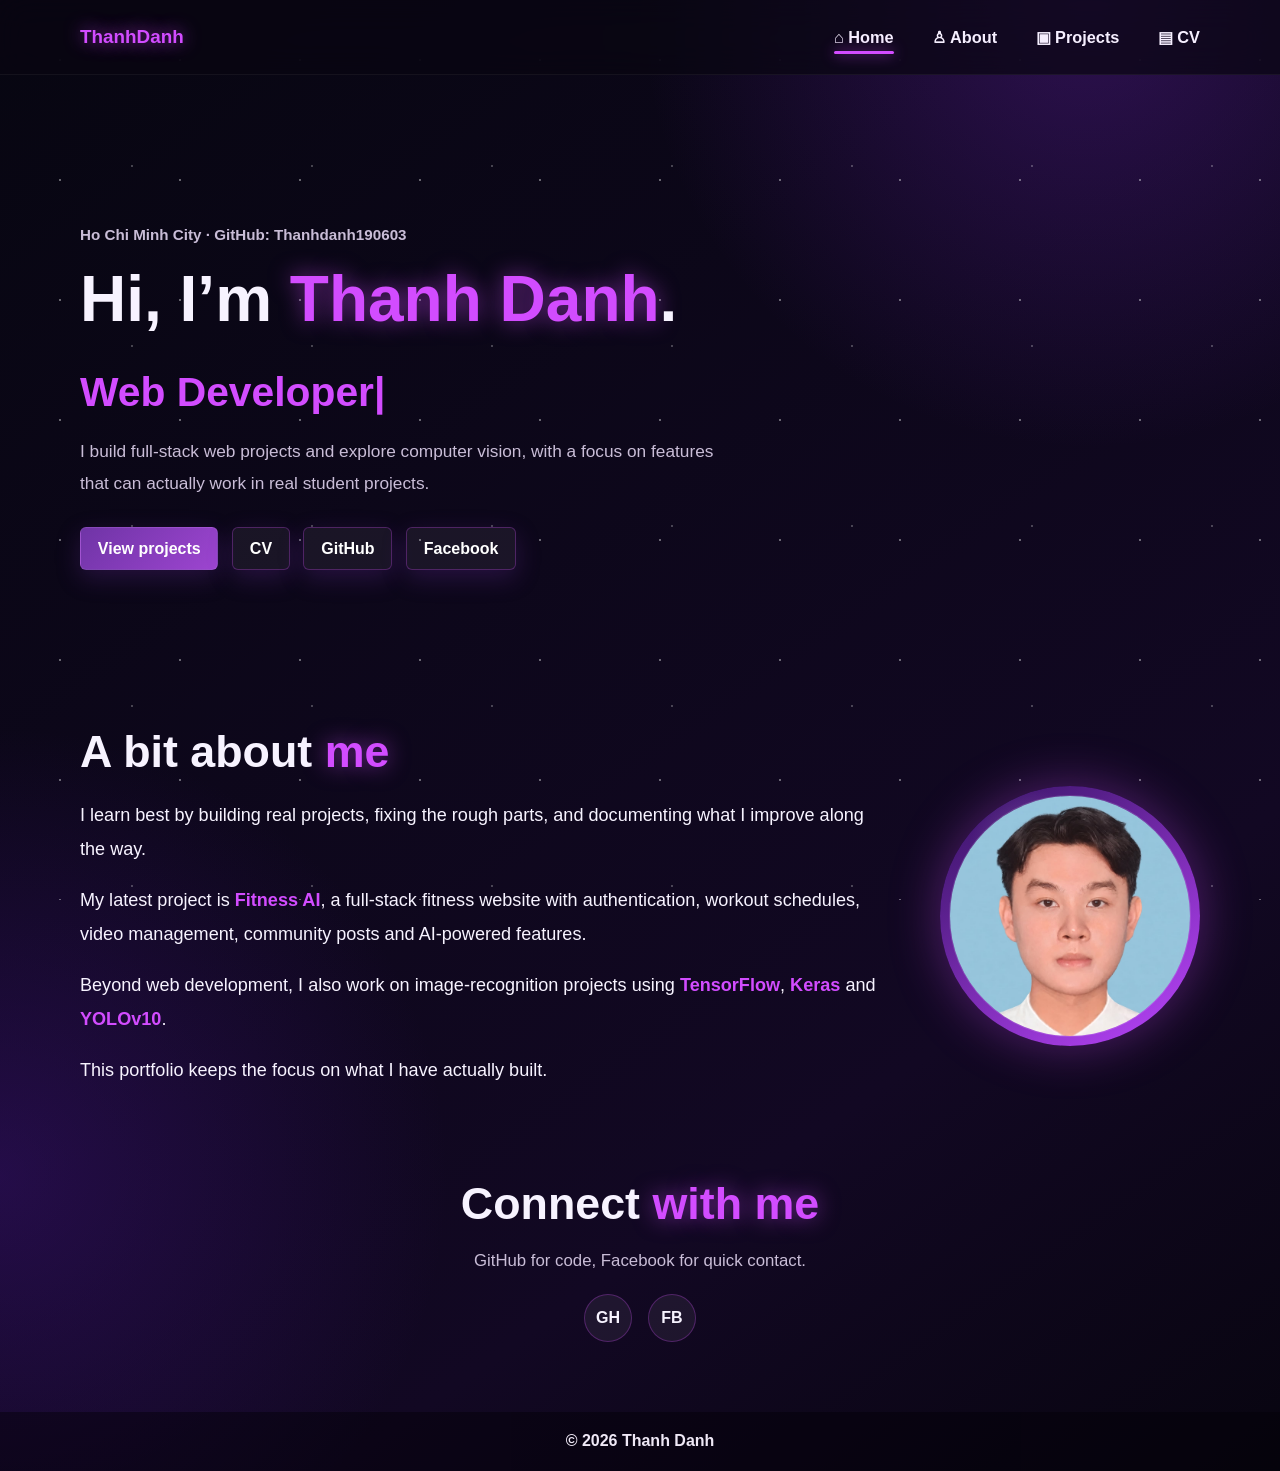
<file: index.html>
<!doctype html>
<html lang="en">
  <head>
    <meta charset="utf-8">
    <meta name="viewport" content="width=device-width, initial-scale=1">
    <title>Thanh Danh | Portfolio</title>
    <meta name="description" content="Portfolio of Thanh Danh, an IT student focused on full-stack web development and computer vision projects.">
    <link rel="icon" type="image/svg+xml" href="data:image/svg+xml,%3Csvg xmlns='http://www.w3.org/2000/svg' viewBox='0 0 64 64'%3E%3Crect width='64' height='64' rx='12' fill='%23070611'/%3E%3Cpath d='M18 37 9 32l9-5v6l10-10h8L22 37h-4Zm28-10 9 5-9 5v-6L36 41h-8l14-14h4Z' fill='%23d24cff'/%3E%3C/svg%3E">
    <link rel="stylesheet" href="/style.css">
  </head>
  <body>
    <header class="site-header">
      <nav class="nav" aria-label="Primary navigation">
        <a class="brand" href="/">ThanhDanh</a>
        <button class="nav-toggle" type="button" aria-label="Open navigation" aria-expanded="false">☰</button>
        <div class="nav-links">
          <a class="active" href="/">⌂ Home</a>
          <a href="/about/">♙ About</a>
          <a href="/project/">▣ Projects</a>
          <a href="/cv/">▤ CV</a>
        </div>
      </nav>
    </header>

    <main class="page">
      <section class="hero" aria-labelledby="home-title">
        <div class="hero-copy">
          <p class="eyebrow">Ho Chi Minh City · GitHub: Thanhdanh190603</p>
          <h1 id="home-title">Hi, I’m <span class="accent">Thanh Danh</span>.</h1>
          <p class="typed" data-typed aria-live="polite"></p>
          <p class="hero-note">I build full-stack web projects and explore computer vision, with a focus on features that can actually work in real student projects.</p>
          <div class="hero-actions">
            <a class="button" href="/project/">View projects</a>
            <a class="button secondary" href="/cv/">CV</a>
            <a class="button secondary" href="https://github.com/Thanhdanh190603">GitHub</a>
            <a class="button secondary" href="https://www.facebook.com/dodanh2030">Facebook</a>
          </div>
        </div>
      </section>

      <section class="intro" aria-labelledby="intro-title">
        <div>
          <h2 class="section-title" id="intro-title">A bit about <span class="accent">me</span></h2>
          <div class="copy">
            <p>I learn best by building real projects, fixing the rough parts, and documenting what I improve along the way.</p>
            <p>My latest project is <strong>Fitness AI</strong>, a full-stack fitness website with authentication, workout schedules, video management, community posts and AI-powered features.</p>
            <p>Beyond web development, I also work on image-recognition projects using <strong>TensorFlow</strong>, <strong>Keras</strong> and <strong>YOLOv10</strong>.</p>
            <p>This portfolio keeps the focus on what I have actually built.</p>
          </div>
        </div>
        <div class="avatar" aria-label="Portrait of Thanh Danh">
          <img src="/assets/profile-photo.jpg" alt="">
        </div>
      </section>

      <section class="social" aria-labelledby="social-title">
        <h2 class="section-title" id="social-title">Connect <span class="accent">with me</span></h2>
        <p>GitHub for code, Facebook for quick contact.</p>
        <div class="social-links">
          <a class="icon-link" href="https://github.com/Thanhdanh190603" aria-label="GitHub profile">GH</a>
          <a class="icon-link" href="https://www.facebook.com/dodanh2030" aria-label="Facebook profile">FB</a>
        </div>
      </section>
    </main>

    <footer class="site-footer">© 2026 Thanh Danh</footer>
    <script src="/app.js"></script>
  </body>
</html>
</file>
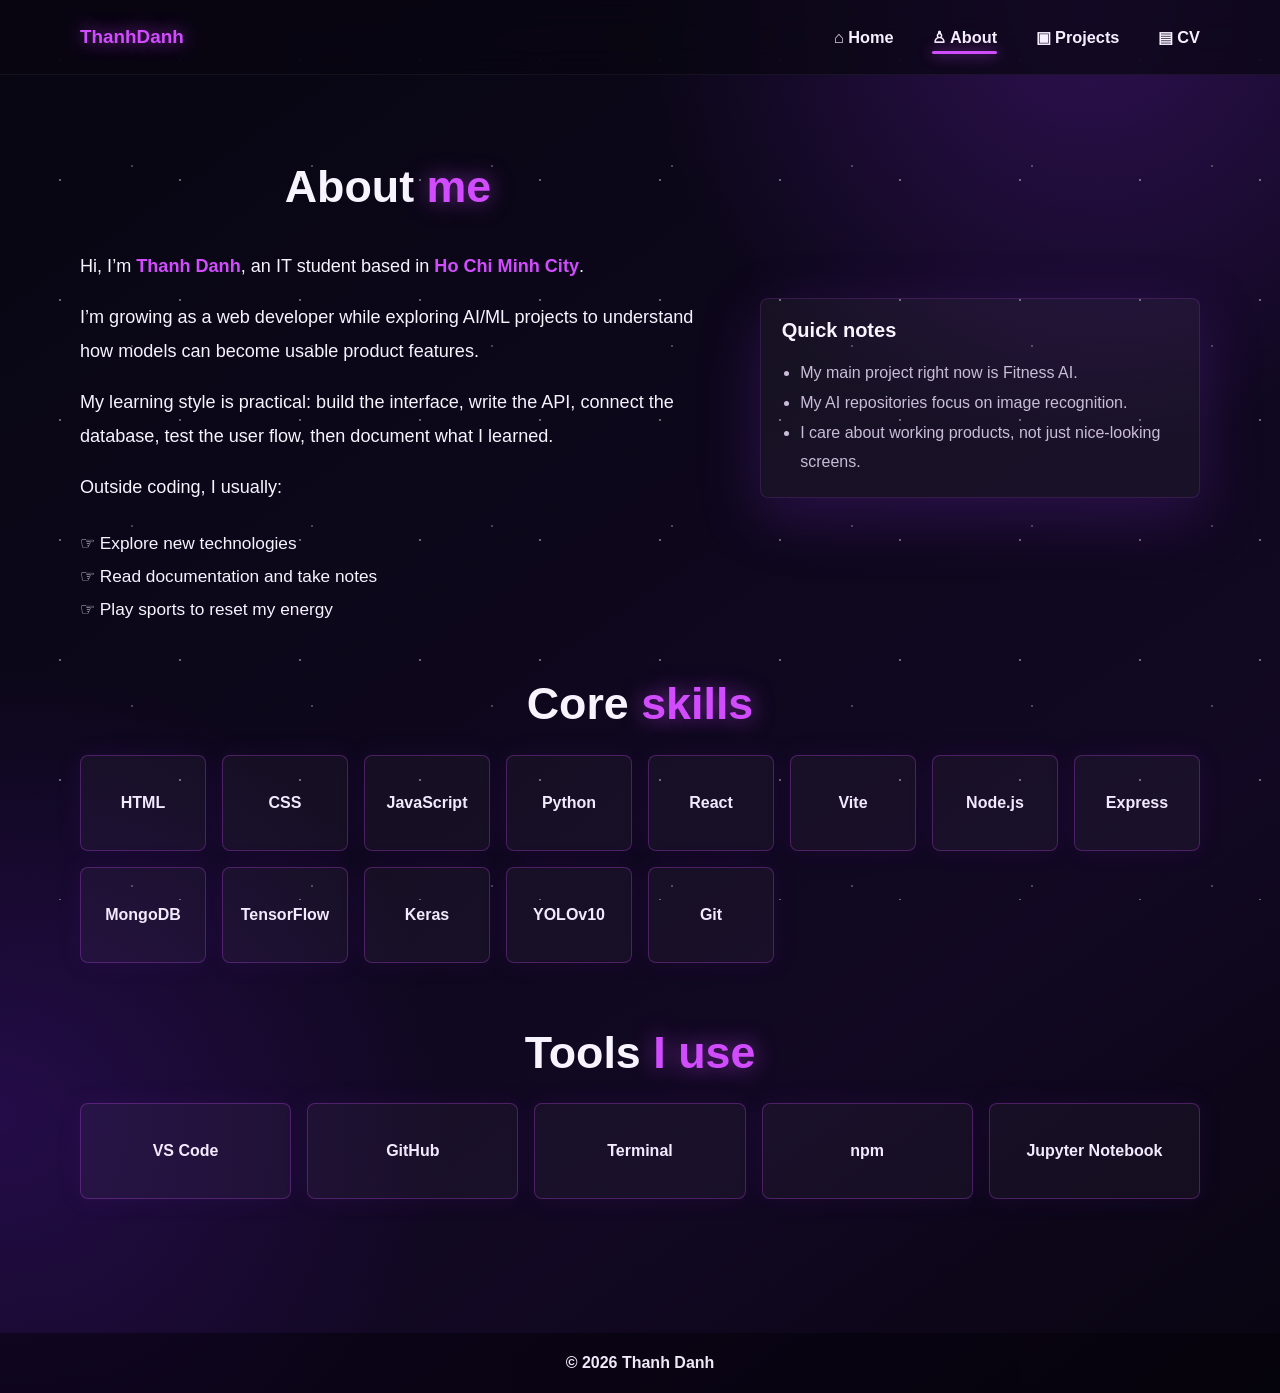
<file: about/index.html>
<!doctype html>
<html lang="en">
  <head>
    <meta charset="utf-8">
    <meta name="viewport" content="width=device-width, initial-scale=1">
    <title>About | Thanh Danh</title>
    <meta name="description" content="About Thanh Danh, his skills, tools and current learning focus.">
    <link rel="icon" type="image/svg+xml" href="data:image/svg+xml,%3Csvg xmlns='http://www.w3.org/2000/svg' viewBox='0 0 64 64'%3E%3Crect width='64' height='64' rx='12' fill='%23070611'/%3E%3Cpath d='M18 37 9 32l9-5v6l10-10h8L22 37h-4Zm28-10 9 5-9 5v-6L36 41h-8l14-14h4Z' fill='%23d24cff'/%3E%3C/svg%3E">
    <link rel="stylesheet" href="/style.css">
  </head>
  <body>
    <header class="site-header">
      <nav class="nav" aria-label="Primary navigation">
        <a class="brand" href="/">ThanhDanh</a>
        <button class="nav-toggle" type="button" aria-label="Open navigation" aria-expanded="false">☰</button>
        <div class="nav-links">
          <a href="/">⌂ Home</a>
          <a class="active" href="/about/">♙ About</a>
          <a href="/project/">▣ Projects</a>
          <a href="/cv/">▤ CV</a>
        </div>
      </nav>
    </header>

    <main class="page">
      <section class="about-grid" aria-labelledby="about-title">
        <div class="copy">
          <h1 class="section-title" id="about-title">About <span class="accent">me</span></h1>
          <p>Hi, I’m <strong>Thanh Danh</strong>, an IT student based in <strong>Ho Chi Minh City</strong>.</p>
          <p>I’m growing as a web developer while exploring AI/ML projects to understand how models can become usable product features.</p>
          <p>My learning style is practical: build the interface, write the API, connect the database, test the user flow, then document what I learned.</p>
          <p>Outside coding, I usually:</p>
          <ul class="activity-list">
            <li>☞ Explore new technologies</li>
            <li>☞ Read documentation and take notes</li>
            <li>☞ Play sports to reset my energy</li>
          </ul>
        </div>
        <aside class="repo-note">
          <h2>Quick notes</h2>
          <ul>
            <li>My main project right now is Fitness AI.</li>
            <li>My AI repositories focus on image recognition.</li>
            <li>I care about working products, not just nice-looking screens.</li>
          </ul>
        </aside>
      </section>

      <section aria-labelledby="skills-title">
        <h2 class="section-title" id="skills-title">Core <span class="accent">skills</span></h2>
        <div class="skill-cloud">
          <div class="skill">HTML</div>
          <div class="skill">CSS</div>
          <div class="skill">JavaScript</div>
          <div class="skill">Python</div>
          <div class="skill">React</div>
          <div class="skill">Vite</div>
          <div class="skill">Node.js</div>
          <div class="skill">Express</div>
          <div class="skill">MongoDB</div>
          <div class="skill">TensorFlow</div>
          <div class="skill">Keras</div>
          <div class="skill">YOLOv10</div>
          <div class="skill">Git</div>
        </div>
      </section>

      <section aria-labelledby="tools-title">
        <h2 class="section-title" id="tools-title">Tools <span class="accent">I use</span></h2>
        <div class="tool-cloud">
          <div class="skill">VS Code</div>
          <div class="skill">GitHub</div>
          <div class="skill">Terminal</div>
          <div class="skill">npm</div>
          <div class="skill">Jupyter Notebook</div>
        </div>
      </section>
    </main>

    <footer class="site-footer">© 2026 Thanh Danh</footer>
    <script src="/app.js"></script>
  </body>
</html>
</file>
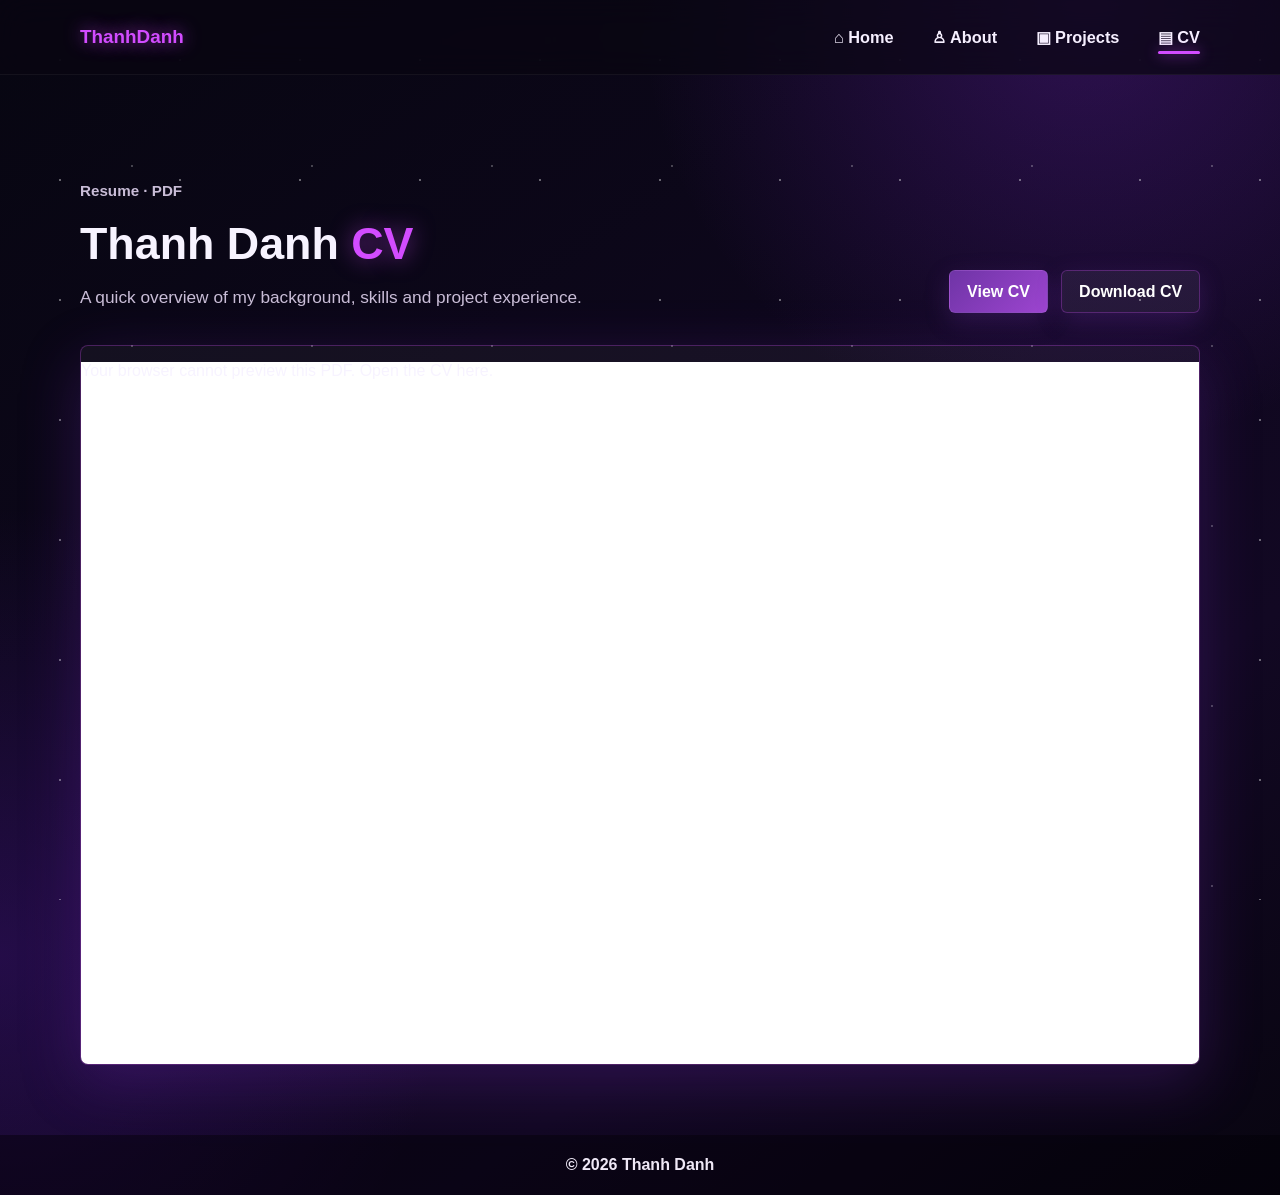
<file: cv/index.html>
<!doctype html>
<html lang="en">
  <head>
    <meta charset="utf-8">
    <meta name="viewport" content="width=device-width, initial-scale=1">
    <title>CV | Thanh Danh</title>
    <meta name="description" content="View or download Thanh Danh's CV.">
    <link rel="icon" type="image/svg+xml" href="data:image/svg+xml,%3Csvg xmlns='http://www.w3.org/2000/svg' viewBox='0 0 64 64'%3E%3Crect width='64' height='64' rx='12' fill='%23070611'/%3E%3Cpath d='M18 37 9 32l9-5v6l10-10h8L22 37h-4Zm28-10 9 5-9 5v-6L36 41h-8l14-14h4Z' fill='%23d24cff'/%3E%3C/svg%3E">
    <link rel="stylesheet" href="/style.css">
  </head>
  <body>
    <header class="site-header">
      <nav class="nav" aria-label="Primary navigation">
        <a class="brand" href="/">ThanhDanh</a>
        <button class="nav-toggle" type="button" aria-label="Open navigation" aria-expanded="false">☰</button>
        <div class="nav-links">
          <a href="/">⌂ Home</a>
          <a href="/about/">♙ About</a>
          <a href="/project/">▣ Projects</a>
          <a class="active" href="/cv/">▤ CV</a>
        </div>
      </nav>
    </header>

    <main class="page">
      <section class="cv-hero" aria-labelledby="cv-title">
        <div>
          <p class="eyebrow">Resume · PDF</p>
          <h1 class="section-title" id="cv-title">Thanh Danh <span class="accent">CV</span></h1>
          <p class="cv-note">A quick overview of my background, skills and project experience.</p>
        </div>
        <div class="cv-actions">
          <a class="button" href="/assets/thanh-danh-cv.pdf" target="_blank" rel="noreferrer">View CV</a>
          <a class="button secondary" href="/assets/thanh-danh-cv.pdf" download>Download CV</a>
        </div>
      </section>

      <section class="cv-panel" aria-label="CV preview">
        <object class="pdf-frame" data="/assets/thanh-danh-cv.pdf" type="application/pdf">
          <p>Your browser cannot preview this PDF. <a href="/assets/thanh-danh-cv.pdf">Open the CV here.</a></p>
        </object>
      </section>
    </main>

    <footer class="site-footer">© 2026 Thanh Danh</footer>
    <script src="/app.js"></script>
  </body>
</html>
</file>
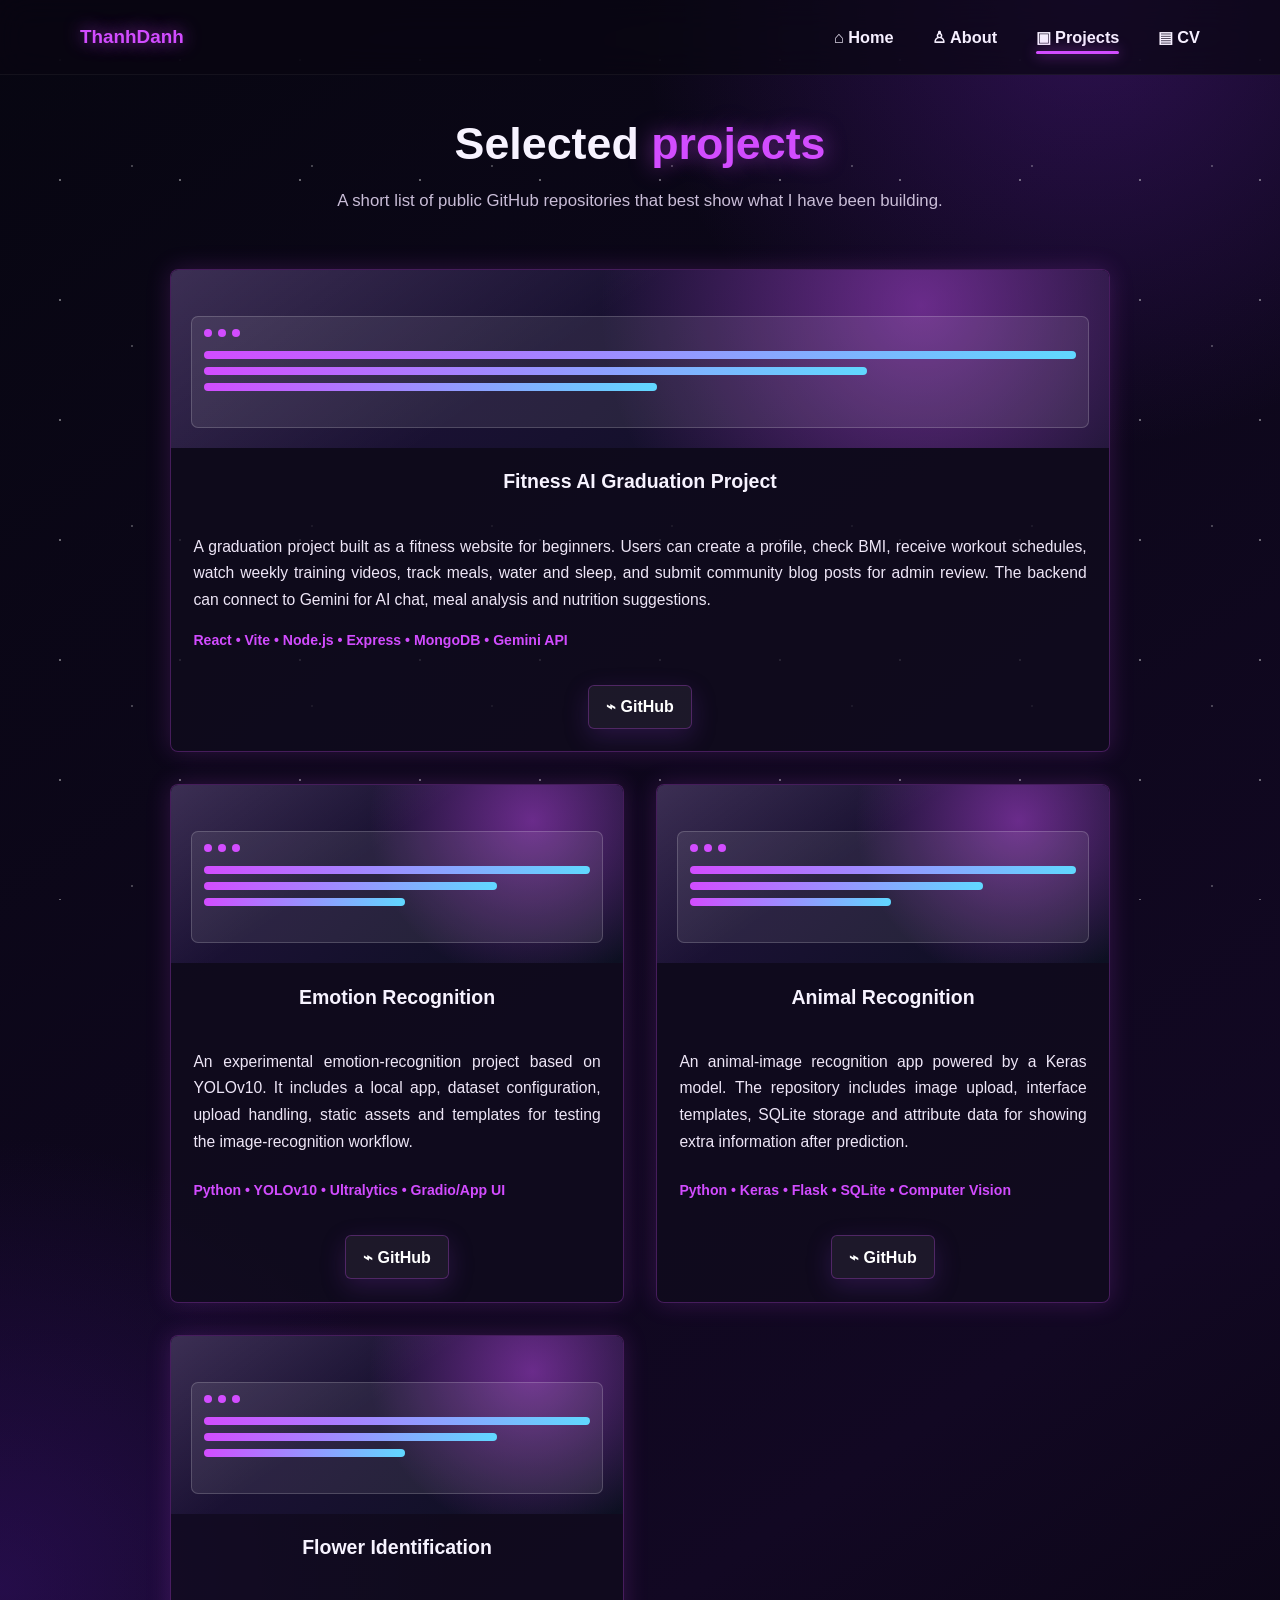
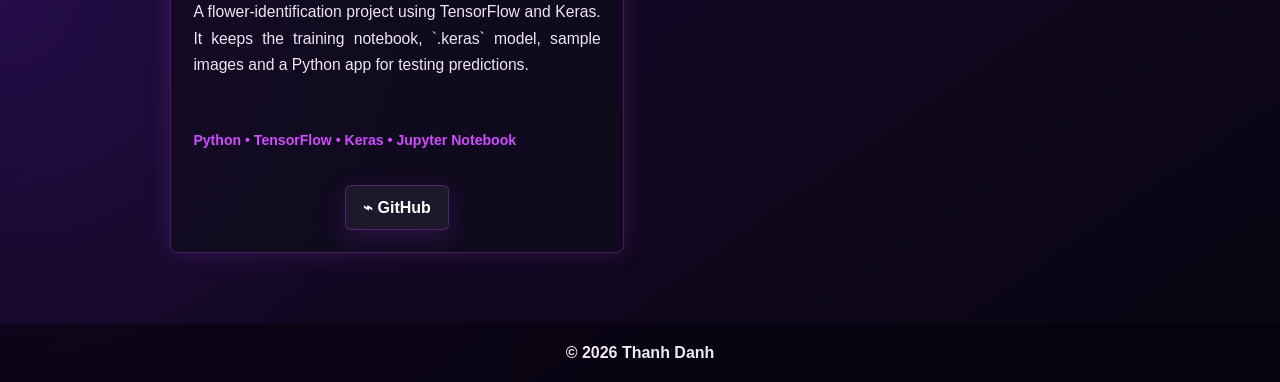
<file: project/index.html>
<!doctype html>
<html lang="en">
  <head>
    <meta charset="utf-8">
    <meta name="viewport" content="width=device-width, initial-scale=1">
    <title>Projects | Thanh Danh</title>
    <meta name="description" content="GitHub projects by Thanh Danh: Fitness AI, emotion recognition, animal recognition and flower identification.">
    <link rel="icon" type="image/svg+xml" href="data:image/svg+xml,%3Csvg xmlns='http://www.w3.org/2000/svg' viewBox='0 0 64 64'%3E%3Crect width='64' height='64' rx='12' fill='%23070611'/%3E%3Cpath d='M18 37 9 32l9-5v6l10-10h8L22 37h-4Zm28-10 9 5-9 5v-6L36 41h-8l14-14h4Z' fill='%23d24cff'/%3E%3C/svg%3E">
    <link rel="stylesheet" href="/style.css">
  </head>
  <body>
    <header class="site-header">
      <nav class="nav" aria-label="Primary navigation">
        <a class="brand" href="/">ThanhDanh</a>
        <button class="nav-toggle" type="button" aria-label="Open navigation" aria-expanded="false">☰</button>
        <div class="nav-links">
          <a href="/">⌂ Home</a>
          <a href="/about/">♙ About</a>
          <a class="active" href="/project/">▣ Projects</a>
          <a href="/cv/">▤ CV</a>
        </div>
      </nav>
    </header>

    <main class="page">
      <section class="project-heading" aria-labelledby="project-title">
        <h1 class="section-title" id="project-title">Selected <span class="accent">projects</span></h1>
        <p>A short list of public GitHub repositories that best show what I have been building.</p>
      </section>

      <section class="projects" aria-label="Project list">
        <article class="project-card featured">
          <div class="project-preview" aria-hidden="true">
            <div class="window"><span class="dots"><i></i><i></i><i></i></span><span class="bars"><i></i><i></i><i></i></span></div>
          </div>
          <div class="project-body">
            <h2>Fitness AI Graduation Project</h2>
            <p>A graduation project built as a fitness website for beginners. Users can create a profile, check BMI, receive workout schedules, watch weekly training videos, track meals, water and sleep, and submit community blog posts for admin review. The backend can connect to Gemini for AI chat, meal analysis and nutrition suggestions.</p>
            <div class="tech-stack">React • Vite • Node.js • Express • MongoDB • Gemini API</div>
            <div class="card-actions">
              <a class="button secondary" href="https://github.com/Thanhdanh190603/fitness-ai-graduation-project">⌁ GitHub</a>
            </div>
          </div>
        </article>

        <article class="project-card">
          <div class="project-preview" aria-hidden="true">
            <div class="window"><span class="dots"><i></i><i></i><i></i></span><span class="bars"><i></i><i></i><i></i></span></div>
          </div>
          <div class="project-body">
            <h2>Emotion Recognition</h2>
            <p>An experimental emotion-recognition project based on YOLOv10. It includes a local app, dataset configuration, upload handling, static assets and templates for testing the image-recognition workflow.</p>
            <div class="tech-stack">Python • YOLOv10 • Ultralytics • Gradio/App UI</div>
            <div class="card-actions">
              <a class="button secondary" href="https://github.com/Thanhdanh190603/emotional-recognition">⌁ GitHub</a>
            </div>
          </div>
        </article>

        <article class="project-card">
          <div class="project-preview" aria-hidden="true">
            <div class="window"><span class="dots"><i></i><i></i><i></i></span><span class="bars"><i></i><i></i><i></i></span></div>
          </div>
          <div class="project-body">
            <h2>Animal Recognition</h2>
            <p>An animal-image recognition app powered by a Keras model. The repository includes image upload, interface templates, SQLite storage and attribute data for showing extra information after prediction.</p>
            <div class="tech-stack">Python • Keras • Flask • SQLite • Computer Vision</div>
            <div class="card-actions">
              <a class="button secondary" href="https://github.com/Thanhdanh190603/animal-recognition">⌁ GitHub</a>
            </div>
          </div>
        </article>

        <article class="project-card">
          <div class="project-preview" aria-hidden="true">
            <div class="window"><span class="dots"><i></i><i></i><i></i></span><span class="bars"><i></i><i></i><i></i></span></div>
          </div>
          <div class="project-body">
            <h2>Flower Identification</h2>
            <p>A flower-identification project using TensorFlow and Keras. It keeps the training notebook, `.keras` model, sample images and a Python app for testing predictions.</p>
            <div class="tech-stack">Python • TensorFlow • Keras • Jupyter Notebook</div>
            <div class="card-actions">
              <a class="button secondary" href="https://github.com/Thanhdanh190603/flower-edentification">⌁ GitHub</a>
            </div>
          </div>
        </article>
      </section>
    </main>

    <footer class="site-footer">© 2026 Thanh Danh</footer>
    <script src="/app.js"></script>
  </body>
</html>
</file>
<file: style.css>
:root {
  --bg: #070611;
  --bg-2: #120823;
  --panel: rgba(17, 12, 29, 0.76);
  --panel-strong: rgba(24, 15, 43, 0.92);
  --text: #f7f3ff;
  --muted: #c9bdd7;
  --purple: #d24cff;
  --violet: #8e4dff;
  --line: rgba(210, 76, 255, 0.28);
  --shadow: 0 18px 60px rgba(118, 44, 190, 0.28);
  font-family: "Inter", "Segoe UI", Arial, sans-serif;
}

* {
  box-sizing: border-box;
}

html {
  scroll-behavior: smooth;
}

body {
  margin: 0;
  min-height: 100vh;
  background:
    radial-gradient(circle at 85% 0%, rgba(116, 37, 196, 0.32), transparent 28rem),
    radial-gradient(circle at 0% 80%, rgba(72, 21, 143, 0.38), transparent 28rem),
    linear-gradient(145deg, var(--bg), var(--bg-2) 72%, #080510);
  color: var(--text);
  overflow-x: hidden;
}

body::before {
  content: "";
  position: fixed;
  inset: 0;
  pointer-events: none;
  background-image:
    radial-gradient(circle, rgba(255, 255, 255, 0.85) 0 1px, transparent 1.4px),
    radial-gradient(circle, rgba(255, 255, 255, 0.55) 0 1px, transparent 1.2px);
  background-position: 0 0, 42px 76px;
  background-size: 120px 120px, 180px 180px;
  opacity: 0.45;
}

a {
  color: inherit;
  text-decoration: none;
}

img {
  display: block;
  max-width: 100%;
}

.site-header {
  position: fixed;
  top: 0;
  left: 0;
  z-index: 20;
  width: 100%;
  background: rgba(9, 7, 18, 0.7);
  border-bottom: 1px solid rgba(255, 255, 255, 0.05);
  backdrop-filter: blur(16px);
}

.nav {
  width: min(1120px, calc(100% - 40px));
  height: 74px;
  margin: 0 auto;
  display: flex;
  align-items: center;
  justify-content: space-between;
}

.brand {
  font-size: 1.18rem;
  font-weight: 800;
  color: var(--purple);
  text-shadow: 0 0 18px rgba(210, 76, 255, 0.75);
}

.nav-toggle {
  display: none;
  width: 42px;
  height: 42px;
  border: 1px solid var(--line);
  border-radius: 8px;
  background: rgba(255, 255, 255, 0.04);
  color: var(--text);
  font-size: 1.35rem;
}

.nav-links {
  display: flex;
  gap: clamp(1rem, 3vw, 2.5rem);
  align-items: center;
}

.nav-links a {
  position: relative;
  display: inline-flex;
  align-items: center;
  gap: 0.42rem;
  padding: 0.48rem 0;
  color: #f6efff;
  font-size: 1.02rem;
  font-weight: 650;
}

.nav-links a::after {
  content: "";
  position: absolute;
  left: 0;
  bottom: 0;
  width: 100%;
  height: 3px;
  transform: scaleX(0);
  transform-origin: center;
  border-radius: 999px;
  background: var(--purple);
  box-shadow: 0 0 14px rgba(210, 76, 255, 0.8);
  transition: transform 180ms ease;
}

.nav-links a:hover::after,
.nav-links a.active::after {
  transform: scaleX(1);
}

.page {
  position: relative;
  z-index: 1;
  width: min(1120px, calc(100% - 40px));
  margin: 0 auto;
  padding: 118px 0 70px;
}

.hero {
  min-height: 560px;
  display: grid;
  grid-template-columns: minmax(0, 780px);
  align-items: center;
}

.eyebrow {
  margin: 0 0 1.2rem;
  color: var(--muted);
  font-size: 0.95rem;
  font-weight: 800;
  letter-spacing: 0;
}

.hero-copy h1 {
  margin: 0;
  font-size: clamp(2.25rem, 5vw, 4rem);
  line-height: 1.18;
  font-weight: 760;
}

.wave {
  display: inline-block;
  transform-origin: 70% 70%;
  animation: wave 2.2s infinite;
}

.accent {
  color: var(--purple);
  text-shadow: 0 0 22px rgba(210, 76, 255, 0.56);
}

.typed {
  min-height: 3rem;
  margin: 2rem 0 0;
  color: var(--purple);
  font-size: clamp(1.7rem, 3.5vw, 2.55rem);
  font-weight: 800;
}

.hero-note {
  margin: 1.2rem 0 0;
  max-width: 640px;
  color: var(--muted);
  font-size: 1.08rem;
  line-height: 1.8;
}

.hero-actions {
  display: flex;
  gap: 0.85rem;
  flex-wrap: wrap;
  margin-top: 1.8rem;
}

.hero-art,
.about-art,
.repo-note {
  overflow: hidden;
  border-radius: 8px;
  border: 1px solid rgba(210, 76, 255, 0.16);
  box-shadow: var(--shadow);
}

.hero-art img,
.about-art img {
  width: 100%;
  height: 100%;
  min-height: 360px;
  object-fit: cover;
}

.intro {
  display: grid;
  grid-template-columns: minmax(0, 1.35fr) 260px;
  gap: clamp(2rem, 5vw, 4rem);
  align-items: center;
  padding: 3rem 0 1rem;
}

.section-title {
  margin: 0 0 1.4rem;
  text-align: center;
  font-size: clamp(2rem, 4vw, 2.8rem);
  font-weight: 760;
}

.intro .section-title {
  text-align: left;
}

.copy {
  color: var(--text);
  font-size: 1.13rem;
  line-height: 1.85;
}

.copy strong {
  color: var(--purple);
}

.avatar {
  aspect-ratio: 1;
  border-radius: 50%;
  display: grid;
  place-items: center;
  background:
    radial-gradient(circle at 35% 25%, rgba(255, 255, 255, 0.2), transparent 24%),
    linear-gradient(145deg, #32115f, #bd45ff);
  box-shadow: 0 0 50px rgba(210, 76, 255, 0.34);
  padding: 0.55rem;
}

.avatar img {
  width: 100%;
  height: 100%;
  border-radius: inherit;
  object-fit: cover;
  object-position: center 40%;
  border: 1px solid rgba(255, 255, 255, 0.14);
}

.social {
  padding: 3.5rem 0 0;
  text-align: center;
}

.social p {
  color: var(--muted);
  font-size: 1.05rem;
}

.social-links {
  display: flex;
  justify-content: center;
  gap: 1rem;
  flex-wrap: wrap;
  margin-top: 1.4rem;
}

.icon-link {
  width: 48px;
  height: 48px;
  display: grid;
  place-items: center;
  border: 1px solid var(--line);
  border-radius: 50%;
  background: rgba(255, 255, 255, 0.06);
  color: var(--text);
  font-weight: 800;
  transition: transform 160ms ease, background 160ms ease, box-shadow 160ms ease;
}

.icon-link:hover {
  transform: translateY(-3px);
  background: rgba(210, 76, 255, 0.2);
  box-shadow: 0 0 22px rgba(210, 76, 255, 0.36);
}

.about-grid {
  display: grid;
  grid-template-columns: minmax(0, 1.05fr) minmax(280px, 0.75fr);
  gap: clamp(2rem, 5vw, 4rem);
  align-items: center;
  min-height: 560px;
}

.repo-note {
  padding: 1.3rem;
  background: rgba(255, 255, 255, 0.045);
}

.repo-note h2 {
  margin: 0 0 1rem;
  font-size: 1.25rem;
}

.repo-note ul {
  margin: 0;
  padding-left: 1.15rem;
  color: var(--muted);
  line-height: 1.85;
}

.activity-list {
  margin: 1.4rem 0 1.6rem;
  padding: 0;
  list-style: none;
  color: var(--text);
  font-size: 1.08rem;
  line-height: 1.9;
}

.quote {
  margin: 1.4rem 0 0;
  color: #b89cd0;
  font-size: 1.12rem;
  font-style: italic;
}

.skill-cloud,
.tool-cloud {
  display: grid;
  grid-template-columns: repeat(auto-fit, minmax(124px, 1fr));
  gap: 1rem;
  margin: 1.6rem 0 4rem;
}

.skill {
  min-height: 96px;
  display: grid;
  place-items: center;
  border: 1px solid var(--line);
  border-radius: 8px;
  background: rgba(255, 255, 255, 0.035);
  color: #f4eaff;
  font-weight: 760;
  box-shadow: 0 0 24px rgba(100, 32, 168, 0.12);
  transition: transform 160ms ease, border-color 160ms ease;
}

.skill:hover {
  transform: translateY(-4px);
  border-color: rgba(210, 76, 255, 0.72);
}

.project-heading {
  text-align: center;
  margin-bottom: 3.6rem;
}

.project-heading p {
  color: var(--muted);
  font-size: 1.05rem;
}

.cv-hero {
  display: grid;
  grid-template-columns: minmax(0, 1fr) auto;
  gap: 2rem;
  align-items: end;
  padding: 4rem 0 2rem;
}

.cv-hero .section-title {
  margin-bottom: 0.8rem;
  text-align: left;
}

.cv-note {
  max-width: 620px;
  margin: 0;
  color: var(--muted);
  font-size: 1.08rem;
  line-height: 1.8;
}

.cv-actions {
  display: flex;
  gap: 0.85rem;
  flex-wrap: wrap;
  justify-content: flex-end;
}

.cv-panel {
  overflow: hidden;
  border: 1px solid var(--line);
  border-radius: 8px;
  background: rgba(255, 255, 255, 0.045);
  box-shadow: var(--shadow);
}

.pdf-frame {
  display: block;
  width: 100%;
  height: min(78vh, 860px);
  min-height: 560px;
  border: 0;
  background: #fff;
}

.projects {
  display: grid;
  grid-template-columns: repeat(2, minmax(0, 1fr));
  gap: 2rem;
  width: min(940px, 100%);
  margin: 0 auto;
}

.project-card {
  overflow: hidden;
  border: 1px solid var(--line);
  border-radius: 8px;
  background: var(--panel);
  box-shadow: 0 0 24px rgba(210, 76, 255, 0.18);
}

.project-card.featured {
  grid-column: 1 / -1;
}

.project-preview {
  height: 178px;
  padding: 20px;
  display: grid;
  align-items: end;
  background:
    linear-gradient(145deg, rgba(255, 255, 255, 0.12), transparent 42%),
    radial-gradient(circle at 80% 20%, rgba(210, 76, 255, 0.45), transparent 42%),
    linear-gradient(135deg, #21123c, #0d1022);
}

.window {
  min-height: 112px;
  border: 1px solid rgba(255, 255, 255, 0.18);
  border-radius: 7px;
  background: rgba(255, 255, 255, 0.08);
  padding: 12px;
}

.dots {
  display: flex;
  gap: 6px;
  margin-bottom: 14px;
}

.dots i {
  width: 8px;
  height: 8px;
  border-radius: 50%;
  background: var(--purple);
}

.bars {
  display: grid;
  gap: 8px;
}

.bars i {
  height: 8px;
  border-radius: 99px;
  background: linear-gradient(90deg, var(--purple), #60d8ff);
}

.bars i:nth-child(2) {
  width: 76%;
}

.bars i:nth-child(3) {
  width: 52%;
}

.project-body {
  padding: 1.4rem;
}

.project-body h2 {
  min-height: 3.1rem;
  margin: 0 0 0.85rem;
  text-align: center;
  font-size: 1.22rem;
}

.project-body p {
  min-height: 7.2rem;
  margin: 0;
  color: #eee6f7;
  font-size: 0.98rem;
  line-height: 1.7;
  text-align: justify;
}

.project-card.featured .project-body p {
  min-height: 0;
}

.tech-stack {
  min-height: 2.2rem;
  margin-top: 1rem;
  color: var(--purple);
  font-size: 0.88rem;
  font-weight: 800;
  line-height: 1.55;
}

.card-actions {
  display: flex;
  justify-content: center;
  gap: 0.8rem;
  margin-top: 1.25rem;
  flex-wrap: wrap;
}

.button {
  min-height: 42px;
  display: inline-flex;
  align-items: center;
  justify-content: center;
  gap: 0.45rem;
  padding: 0.72rem 1.05rem;
  border: 1px solid rgba(255, 255, 255, 0.08);
  border-radius: 6px;
  background: linear-gradient(135deg, #6f34a6, #9d45d0);
  color: #fff;
  font-weight: 750;
  box-shadow: 0 8px 24px rgba(117, 49, 172, 0.26);
}

.button.secondary {
  background: rgba(255, 255, 255, 0.06);
  border-color: var(--line);
}

.site-footer {
  position: relative;
  z-index: 2;
  padding: 1.3rem;
  background: rgba(3, 2, 8, 0.46);
  color: #efe8f6;
  text-align: center;
  font-weight: 650;
}

@keyframes wave {
  0%, 100% { transform: rotate(0deg); }
  20% { transform: rotate(16deg); }
  40% { transform: rotate(-8deg); }
  60% { transform: rotate(12deg); }
  80% { transform: rotate(-4deg); }
}

@media (max-width: 920px) {
  .nav-toggle {
    display: grid;
    place-items: center;
  }

  .nav-links {
    position: absolute;
    top: 74px;
    right: 20px;
    left: 20px;
    display: none;
    padding: 1rem;
    border: 1px solid var(--line);
    border-radius: 8px;
    background: rgba(12, 8, 24, 0.96);
    flex-direction: column;
    align-items: stretch;
  }

  .nav-links.open {
    display: flex;
  }

  .nav-links a {
    justify-content: center;
  }

  .hero,
  .intro,
  .about-grid,
  .cv-hero {
    grid-template-columns: 1fr;
  }

  .hero {
    min-height: auto;
    padding-top: 2rem;
  }

  .intro .section-title {
    text-align: center;
  }

  .avatar {
    width: min(260px, 70vw);
    margin: 0 auto;
  }

  .projects {
    grid-template-columns: 1fr;
  }

  .cv-actions {
    justify-content: flex-start;
  }
}

@media (max-width: 640px) {
  .page,
  .nav {
    width: min(100% - 28px, 1120px);
  }

  .page {
    padding-top: 104px;
  }

  .hero-copy h1 {
    font-size: 2.22rem;
  }

  .typed {
    margin-top: 2.1rem;
    min-height: 2.7rem;
  }

  .hero-art img,
  .about-art img {
    min-height: 260px;
  }

  .projects {
    grid-template-columns: 1fr;
  }

  .project-body p,
  .project-body h2 {
    min-height: 0;
  }

  .pdf-frame {
    height: 70vh;
    min-height: 420px;
  }
}
</file>
